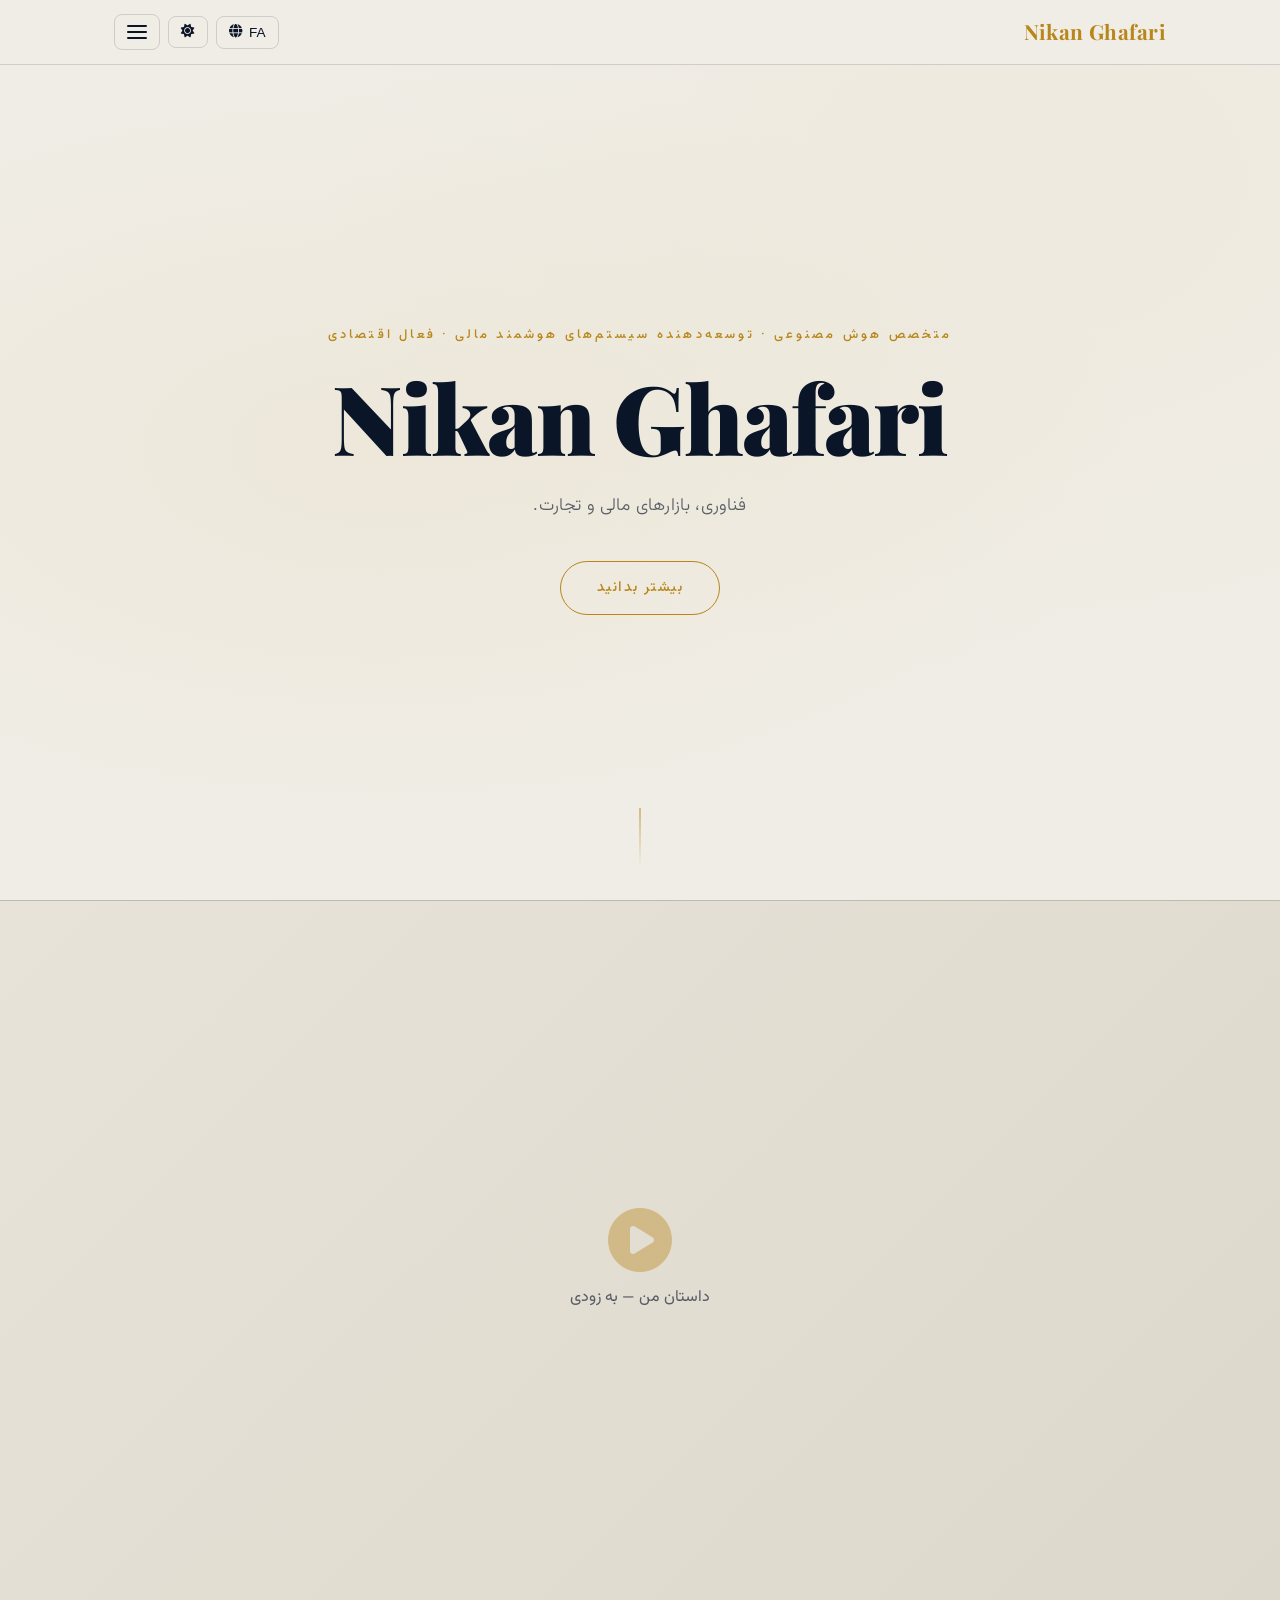
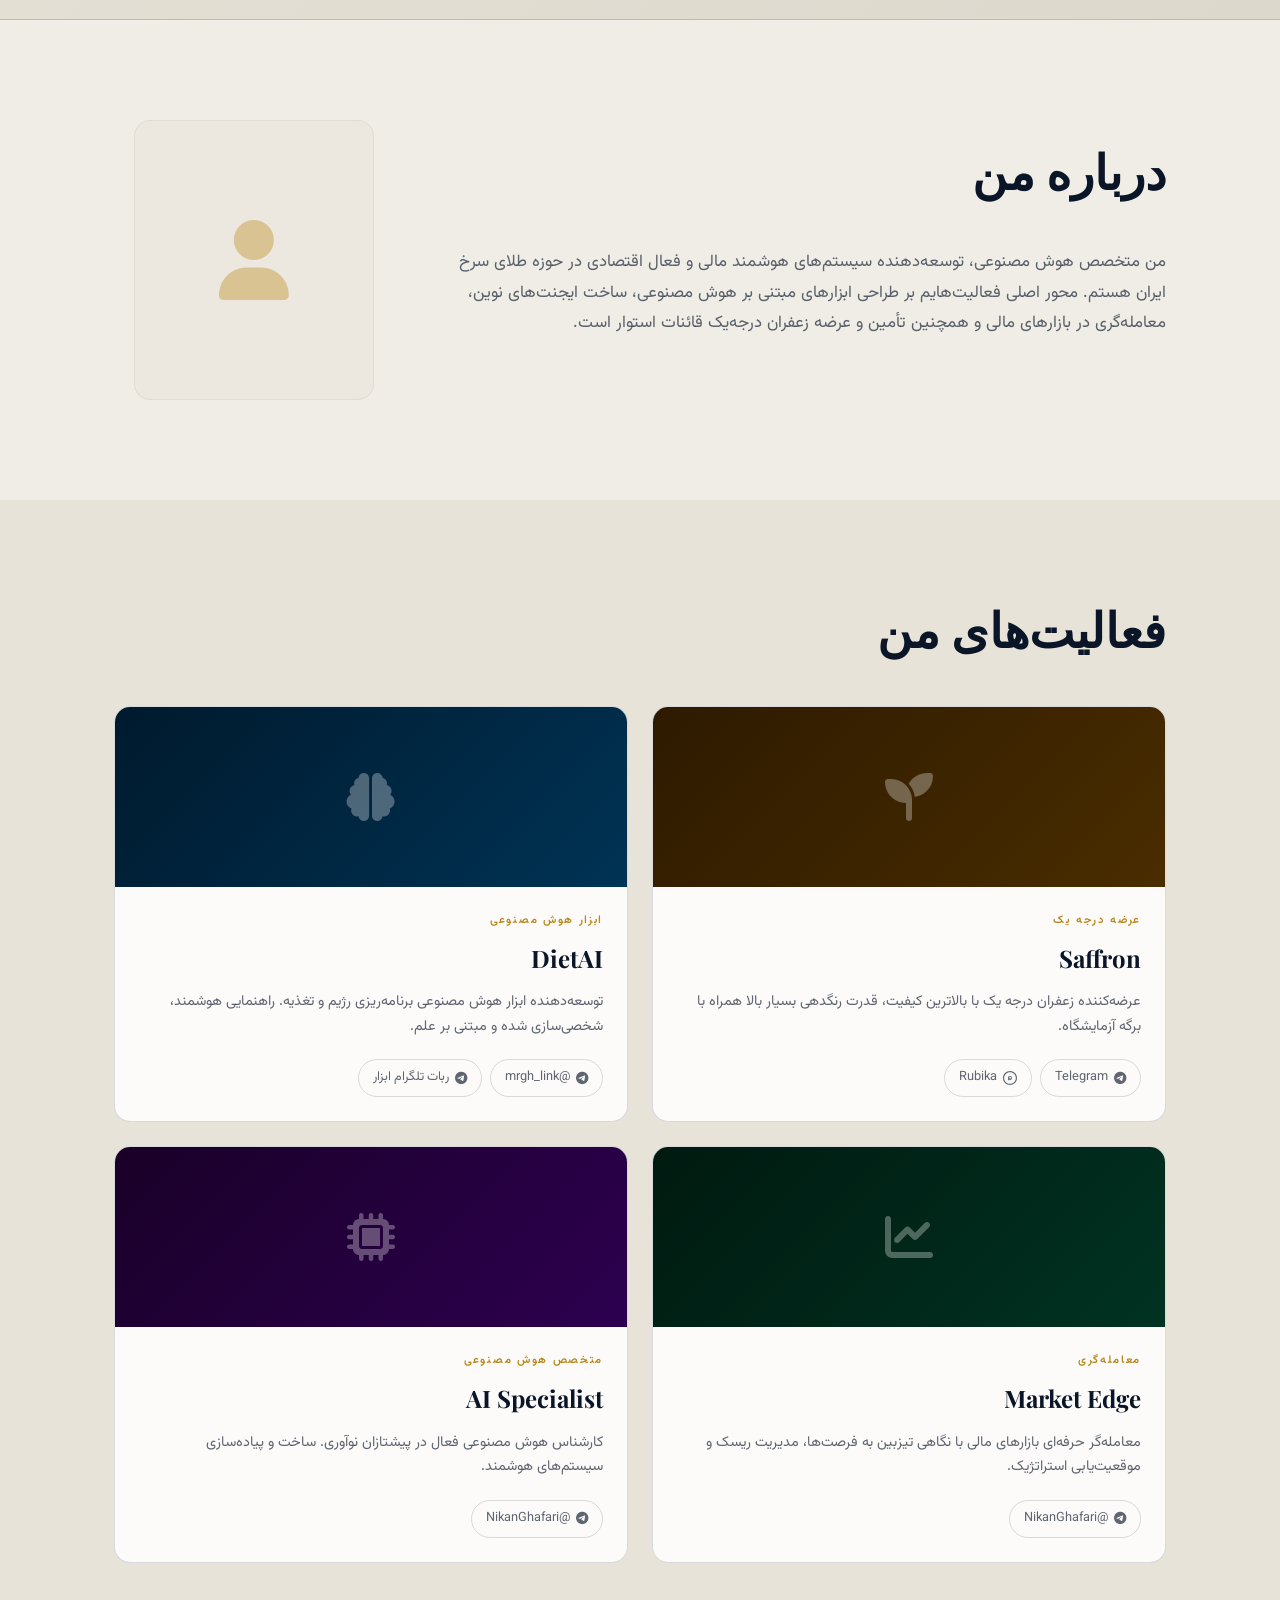
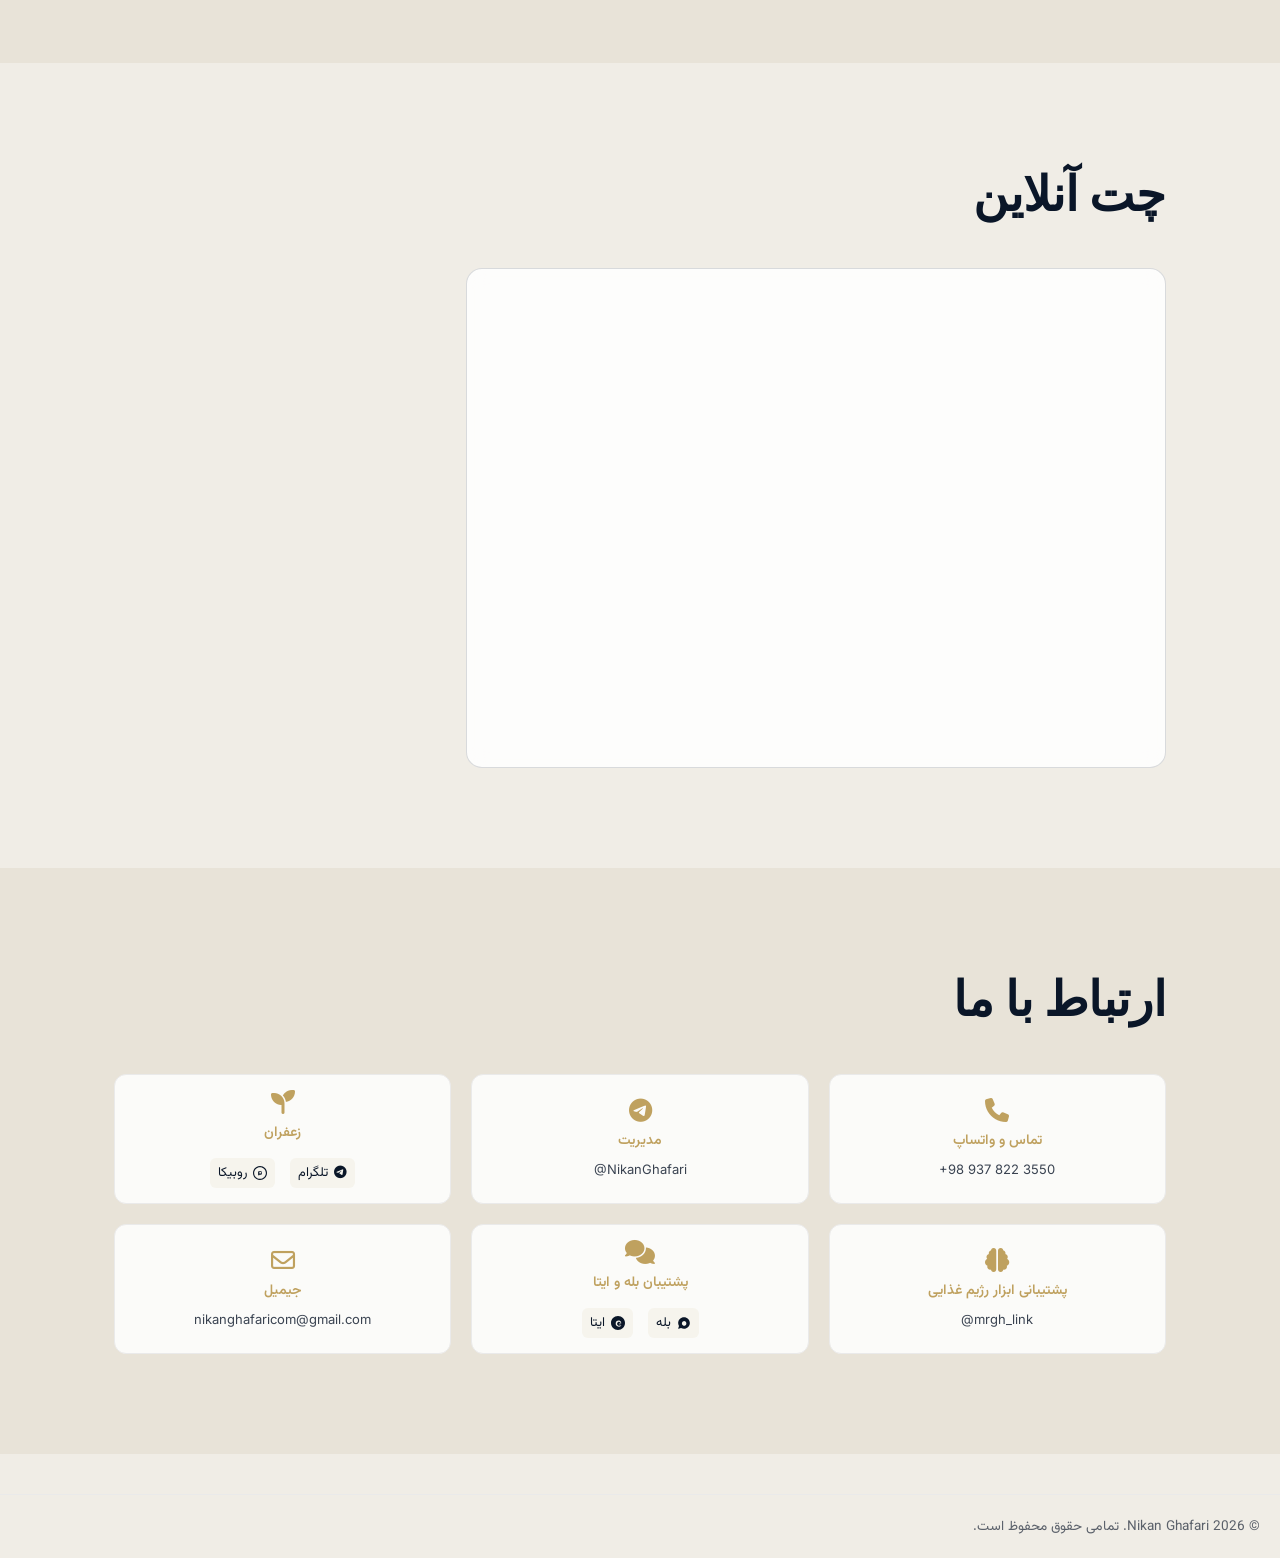
<file: index.html>
<!DOCTYPE html>
<html lang="fa" dir="rtl">
<head>
  <meta charset="UTF-8" />
  <meta name="viewport" content="width=device-width, initial-scale=1.0"/>
  <title>Nikan Ghafari</title>
  
  <!-- اتصال فایل‌های PWA -->
  <link rel="manifest" href="./manifest.json"/>
  <meta name="theme-color" content="#bfa15f"/>

  <link rel="stylesheet" href="style.css"/>
  <link href="https://fonts.googleapis.com/css2?family=Playfair+Display:wght@400;700;900&family=Inter:wght@300;400;500;600&family=Vazirmatn:wght@300;400;500;700&display=swap" rel="stylesheet"/>
  <link rel="stylesheet" href="https://cdnjs.cloudflare.com/ajax/libs/font-awesome/6.5.0/css/all.min.css"/>
  <style>
    /* استایل‌های بهینه‌سازی شده برای بخش ۶ کارتی ارتباط با ما و آیکون‌های محلی */
    .contact-grid-6 {
      display: grid;
      grid-template-columns: repeat(3, 1fr);
      gap: 20px;
      margin-top: 30px;
    }
    @media (max-width: 992px) {
      .contact-grid-6 {
        grid-template-columns: repeat(2, 1fr);
      }
    }
    @media (max-width: 600px) {
      .contact-grid-6 {
        grid-template-columns: 1fr;
      }
    }
    .c-card-fixed {
      min-height: 110px;
      display: flex;
      flex-direction: column;
      justify-content: center;
      align-items: center;
      text-align: center;
      border-radius: 12px;
      padding: 15px;
      background: var(--card-bg, #fdfdfd);
      border: 1px solid var(--border-color, #eaeaea);
      text-decoration: none;
      color: inherit;
      transition: transform 0.2s, box-shadow 0.2s;
      box-sizing: border-box;
    }
    .c-card-fixed:hover {
      transform: translateY(-3px);
      box-shadow: 0 8px 20px rgba(0,0,0,0.05);
    }
    .c-icon-gold {
      color: #bfa15f !important;
      font-size: 24px;
      margin-bottom: 8px;
    }
    .svg-icon-gold {
      width: 24px;
      height: 24px;
      fill: #bfa15f;
      margin-bottom: 8px;
    }
    .svg-icon-inline {
      width: 14px;
      height: 14px;
      fill: currentColor;
      display: inline-block;
      vertical-align: middle;
    }
    .c-label-gold {
      font-size: 14px;
      font-weight: 600;
      color: #bfa15f;
      margin-bottom: 4px;
    }
    .c-val-text {
      font-size: 13px;
      opacity: 0.8;
      font-family: 'Inter', 'Vazirmatn', sans-serif;
    }
    .c-multi-row {
      display: flex;
      gap: 15px;
      margin-top: 8px;
    }
    .c-sub-link {
      text-decoration: none;
      color: inherit;
      font-size: 13px;
      display: inline-flex;
      align-items: center;
      gap: 6px;
      padding: 4px 8px;
      border-radius: 6px;
      background: rgba(191, 161, 95, 0.08);
      transition: background 0.2s;
    }
    .c-sub-link:hover {
      background: rgba(191, 161, 95, 0.15);
    }
    html[dir="rtl"] .ltr-fix {
      direction: ltr !important;
    }
    html[dir="ltr"] .ltr-fix {
      direction: ltr !important;
    }
  </style>
</head>
<body class="auto-dark">

<header id="header">
  <div class="header-inner">
    <div class="logo">Nikan Ghafari</div>
    <div class="header-actions">
      <button class="lang-btn" id="langBtn" title="Language">
        <span class="lang-label">FA</span>
        <i class="fa fa-globe"></i>
      </button>
      <div class="lang-dropdown" id="langDropdown">
        <button onclick="setLang('en')">English</button>
        <button onclick="setLang('fa')">فارسی</button>
        <button onclick="setLang('ar')">العربية</button>
      </div>
      <button class="theme-btn" id="themeBtn" title="Toggle theme">
        <i class="fa fa-moon" id="themeIcon"></i>
      </button>
      <button class="hamburger" id="hamburger" aria-label="Menu">
        <span></span><span></span><span></span>
      </button>
    </div>
  </div>
</header>

<div class="nav-overlay" id="navOverlay"></div>
<nav class="nav-drawer" id="navDrawer">
  <button class="nav-close" id="navClose"><i class="fa fa-times"></i></button>
  <ul>
    <li><a href="#about" class="nav-link" data-i18n="nav_about">درباره من</a></li>
    <li><a href="#ventures" class="nav-link" data-i18n="nav_ventures">فعالیت‌های من</a></li>
    <li><a href="#chat" class="nav-link" data-i18n="nav_chat">چت آنلاین</a></li>
    <li><a href="#contact" class="nav-link" data-i18n="nav_contact">ارتباط با ما</a></li>
  </ul>
</nav>

<section id="hero">
  <div class="hero-bg">
    <div class="hero-particles" id="heroParticles"></div>
  </div>
  <div class="hero-content">
    <p class="hero-eyebrow" data-i18n="hero_eyebrow">متخصص هوش مصنوعی · توسعه‌دهنده سیستم‌های هوشمند مالی · فعال اقتصادی</p>
    <h1 class="hero-name">Nikan Ghafari</h1>
    <p class="hero-tagline" data-i18n="hero_tagline">فناوری، بازارهای مالی و تجارت.</p>
    <a href="#about" class="hero-cta" data-i18n="hero_cta">بیشتر بدانید</a>
  </div>
  <div class="hero-scroll-hint">
    <span></span>
  </div>
</section>

<section id="video-section">
  <div class="video-wrapper">
    <div class="video-placeholder" id="videoPlaceholder">
      <div class="video-upload-msg">
        <i class="fa fa-play-circle"></i>
        <p data-i18n="video_placeholder">داستان من — به زودی</p>
      </div>
    </div>
    <video id="mainVideo" muted playsinline style="display:none;">
      <source src="" type="video/mp4"/>
    </video>
    <div class="video-controls" id="videoControls" style="display:none;">
      <button class="sound-btn" id="soundBtn">
        <i class="fa fa-volume-mute" id="soundIcon"></i>
        <span data-i18n="unmute">برای صدا لمس کنید</span>
      </button>
    </div>
  </div>
</section>

<section id="about">
  <div class="container">
    <div class="about-grid">
      <div class="about-text">
        <h2 class="section-title" data-i18n="about_title">درباره من</h2>
        <p class="about-body" data-i18n="about_body">من متخصص هوش مصنوعی، توسعه‌دهنده سیستم‌های هوشمند مالی و فعال اقتصادی در حوزه طلای سرخ ایران هستم. محور اصلی فعالیت‌هایم بر طراحی ابزارهای مبتنی بر هوش مصنوعی، ساخت ایجنت‌های نوین، معامله‌گری در بازارهای مالی و همچنین تأمین و عرضه زعفران درجه‌یک قائنات استوار است.</p>
      </div>
      <div class="about-image-wrap">
        <div class="about-image-placeholder">
          <i class="fa fa-user"></i>
        </div>
      </div>
    </div>
  </div>
</section>

<section id="ventures">
  <div class="container">
    <h2 class="section-title" data-i18n="ventures_title">فعالیت‌های من</h2>
    <div class="ventures-grid" id="venturesGrid">

      <div class="venture-card" data-venture="saffron">
        <div class="venture-image-wrap">
          <div class="venture-img-placeholder saffron-bg">
            <i class="fa fa-seedling"></i>
          </div>
        </div>
        <div class="venture-content">
          <div class="venture-tag" data-i18n="tag_saffron">عرضه درجه یک</div>
          <h3 class="venture-name">Saffron</h3>
          <p class="venture-desc" data-i18n="desc_saffron">عرضه‌کننده زعفران درجه یک با بالاترین کیفیت، قدرت رنگدهی بسیار بالا همراه با برگه آزمایشگاه.</p>
          <div class="venture-links">
            <a href="https://t.me/ghafari_saffron" target="_blank" class="vlink"><i class="fab fa-telegram"></i> Telegram</a>
            <a href="https://rubika.ir/ghafari_saffron" target="_blank" class="vlink">
              <svg class="svg-icon-inline" viewBox="0 0 512 512"><path d="M256 41.6c118.4 0 214.4 96 214.4 214.4s-96 214.4-214.4 214.4S41.6 374.4 41.6 256 137.6 41.6 256 41.6m0-41.6C114.6 0 0 114.6 0 256s114.6 256 256 256 256-114.6 256-256S397.4 0 256 0zm-45.7 342.9c-12.6 0-22.9-10.3-22.9-22.9V217.1c0-12.6 10.3-22.9 22.9-22.9h68.6c25.3 0 45.7 20.4 45.7 45.7v34.3c0 25.3-20.4 45.7-45.7 45.7h-45.7v22.9h-22.9zm22.9-68.6h45.7c12.6 0 22.9-10.3 22.9-22.9v-11.4c0-12.6-10.3-22.9-22.9-22.9h-45.7v57.2z"/></svg> Rubika
            </a>
          </div>
        </div>
      </div>

      <div class="venture-card" data-venture="dietai">
        <div class="venture-image-wrap">
          <div class="venture-img-placeholder dietai-bg">
            <i class="fa fa-brain"></i>
          </div>
        </div>
        <div class="venture-content">
          <div class="venture-tag" data-i18n="tag_dietai">ابزار هوش مصنوعی</div>
          <h3 class="venture-name">DietAI</h3>
          <p class="venture-desc" data-i18n="desc_dietai">توسعه‌دهنده ابزار هوش مصنوعی برنامه‌ریزی رژیم و تغذیه. راهنمایی هوشمند، شخصی‌سازی شده و مبتنی بر علم.</p>
          <div class="venture-links">
            <a href="https://t.me/mrgh_link" target="_blank" class="vlink"><i class="fab fa-telegram"></i> @mrgh_link</a>
            <a href="https://t.me/RezhimPlusBot" target="_blank" class="vlink"><i class="fab fa-telegram"></i> <span data-i18n="bot_label">ربات تلگرام ابزار</span></a>
          </div>
        </div>
      </div>

      <div class="venture-card" data-venture="market">
        <div class="venture-image-wrap">
          <div class="venture-img-placeholder market-bg">
            <i class="fa fa-chart-line"></i>
          </div>
        </div>
        <div class="venture-content">
          <div class="venture-tag" data-i18n="tag_trading">معامله‌گری</div>
          <h3 class="venture-name">Market Edge</h3>
          <p class="venture-desc" data-i18n="desc_trading">معامله‌گر حرفه‌ای بازارهای مالی با نگاهی تیزبین به فرصت‌ها، مدیریت ریسک و موقعیت‌یابی استراتژیک.</p>
          <div class="venture-links">
            <a href="https://t.me/NikanGhafari" target="_blank" class="vlink"><i class="fab fa-telegram"></i> @NikanGhafari</a>
          </div>
        </div>
      </div>

      <div class="venture-card" data-venture="ai">
        <div class="venture-image-wrap">
          <div class="venture-img-placeholder ai-bg">
            <i class="fa fa-microchip"></i>
          </div>
        </div>
        <div class="venture-content">
          <div class="venture-tag" data-i18n="tag_ai_spec">متخصص هوش مصنوعی</div>
          <h3 class="venture-name">AI Specialist</h3>
          <p class="venture-desc" data-i18n="desc_ai_spec">کارشناس هوش مصنوعی فعال در پیشتازان نوآوری. ساخت و پیاده‌سازی سیستم‌های هوشمند.</p>
          <div class="venture-links">
            <a href="https://t.me/NikanGhafari" target="_blank" class="vlink"><i class="fab fa-telegram"></i> @NikanGhafari</a>
          </div>
        </div>
      </div>

    </div>
  </div>
</section>

<!-- بخش چت که با Tawk.to یکپارچه شده است -->
<section id="chat">
  <div class="container" style="height: 100%; display: flex; flex-direction: column;">
    <h2 class="section-title" data-i18n="chat_title">چت آنلاین</h2>
    <div class="chat-box" id="tawkContainer" style="flex: 1; min-height: 500px; width: 100%;">
      <!-- ویجت Tawk.to به صورت خودکار اینجا لود می‌شود -->
    </div>
  </div>
</section>

<section id="contact">
  <div class="container">
    <h2 class="section-title" data-i18n="nav_contact">ارتباط با ما</h2>
    <div class="contact-grid-6">
      
      <a href="tel:+989378223550" class="c-card-fixed">
        <i class="fa fa-phone c-icon-gold"></i>
        <span class="c-label-gold" data-i18n="c_call_wh">تماس و واتساپ</span>
        <span class="c-val-text ltr-fix">+98 937 822 3550</span>
      </a>
      
      <a href="https://t.me/NikanGhafari" target="_blank" class="c-card-fixed">
        <i class="fab fa-telegram c-icon-gold"></i>
        <span class="c-label-gold" data-i18n="c_mgmt">مدیریت</span>
        <span class="c-val-text ltr-fix">@NikanGhafari</span>
      </a>

      <div class="c-card-fixed">
        <i class="fa fa-seedling c-icon-gold"></i>
        <span class="c-label-gold" data-i18n="c_saffron">زعفران</span>
        <div class="c-multi-row">
          <a href="https://t.me/ghafari_saffron" target="_blank" class="c-sub-link">
            <i class="fab fa-telegram"></i> <span data-i18n="telegram_label">تلگرام</span>
          </a>
          <a href="https://rubika.ir/ghafari_saffron" target="_blank" class="c-sub-link">
            <svg class="svg-icon-inline" viewBox="0 0 512 512"><path d="M256 41.6c118.4 0 214.4 96 214.4 214.4s-96 214.4-214.4 214.4S41.6 374.4 41.6 256 137.6 41.6 256 41.6m0-41.6C114.6 0 0 114.6 0 256s114.6 256 256 256 256-114.6 256-256S397.4 0 256 0zm-45.7 342.9c-12.6 0-22.9-10.3-22.9-22.9V217.1c0-12.6 10.3-22.9 22.9-22.9h68.6c25.3 0 45.7 20.4 45.7 45.7v34.3c0 25.3-20.4 45.7-45.7 45.7h-45.7v22.9h-22.9zm22.9-68.6h45.7c12.6 0 22.9-10.3 22.9-22.9v-11.4c0-12.6-10.3-22.9-22.9-22.9h-45.7v57.2z"/></svg> <span data-i18n="rubika_label">روبیکا</span>
          </a>
        </div>
      </div>
      
      <a href="https://t.me/mrgh_link" target="_blank" class="c-card-fixed">
        <i class="fa fa-brain c-icon-gold"></i>
        <span class="c-label-gold" data-i18n="c_diet_support">پشتیبانی ابزار رژیم غذایی</span>
        <span class="c-val-text ltr-fix">@mrgh_link</span>
      </a>

      <div class="c-card-fixed">
        <i class="fa fa-comments c-icon-gold"></i>
        <span class="c-label-gold" data-i18n="c_bale_eitaa">پشتیبان بله و ایتا</span>
        <div class="c-multi-row">
          <a href="https://ble.ir/ghafari_saffron" target="_blank" class="c-sub-link">
            <svg class="svg-icon-inline" viewBox="0 0 24 24"><path d="M12 2C6.477 2 2 6.477 2 12c0 1.89.525 3.66 1.434 5.176L2.05 21.415a.5.5 0 0 0 .614.613l4.238-1.385A9.954 9.954 0 0 0 12 22c5.523 0 10-4.477 10-10S17.523 2 12 2zm3.62 13.142c-.51.782-1.285 1.344-2.182 1.583a4.276 4.276 0 0 1-2.185-.015c-.89-.25-1.656-.82-2.155-1.61a4.84 4.84 0 0 1-.643-2.392c.01-.87.27-1.684.736-2.373.476-.704 1.173-1.22 1.977-1.46a3.951 3.951 0 0 1 2.214.022c.792.25 1.478.78 1.938 1.492.454.7.7 1.523.7 2.383a4.93 4.93 0 0 1-.62 2.37z"/></svg> <span data-i18n="bale_label">بله</span>
          </a>
          <a href="https://eitaa.com/ghafari_saffron" target="_blank" class="c-sub-link">
            <svg class="svg-icon-inline" viewBox="0 0 30 30"><path d="M15 0C6.716 0 0 6.716 0 15s6.716 15 15 15 15-6.716 15-15S23.284 0 15 0zm6.98 19.31c-.34 1.91-2.26 3.42-4.52 3.51-2.54.1-5.18-.94-6.44-2.91-.71-1.11-.93-2.56-.93-3.86 0-1.78.47-3.41 1.6-4.68 1.44-1.62 3.86-2.18 5.92-1.74 2.12.45 3.73 2.16 4.14 4.29.23 1.21.1 2.49-.57 3.53-.45.7-1.19 1.17-2.02 1.25-.92.09-1.84-.33-2.15-1.18-.08-.22-.12-.46-.11-.69.04-.95.73-1.75 1.63-1.99.37-.1.77-.09 1.14.02.16.05.3.16.33.33.04.22-.11.42-.32.46-.26.05-.53.04-.79-.02-.5-.12-.96.22-1.04.73-.09.6-.01 1.22.25 1.76.32.66 1.12.92 1.77.58.54-.28.84-.87.94-1.46.22-1.35-.18-2.77-1.09-3.76-1.13-1.23-3.03-1.52-4.48-.75-1.38.73-2.19 2.25-2.22 3.81-.03 1.54.73 3.06 2.05 3.83 1.24.72 2.87.67 4.05-.12.16-.11.38-.07.49.09.11.16.07.38-.09.49z"/></svg> <span data-i18n="eitaa_label">ایتا</span>
          </a>
        </div>
      </div>

      <a href="mailto:nikanghafaricom@gmail.com" class="c-card-fixed">
        <i class="far fa-envelope c-icon-gold"></i>
        <span class="c-label-gold" data-i18n="c_gmail">جیمیل</span>
        <span class="c-val-text ltr-fix">nikanghafaricom@gmail.com</span>
      </a>
      
    </div>
  </div>
</section>

<footer style="display: flex; justify-content: space-between; align-items: center; flex-wrap: wrap; padding: 20px; gap: 15px; margin-top: 40px; border-top: 1px solid var(--border-color, #eaeaea);">
  <p>© 2026 Nikan Ghafari. <span data-i18n="footer_rights">تمامی حقوق محفوظ است.</span></p>
</footer>

<script src="i18n.js"></script>
<script src="chat.js"></script>
<script src="main.js"></script>

<!-- Start of Tawk.to Script -->
<script type="text/javascript">
  var Tawk_API=Tawk_API||{}, Tawk_LoadStart=new Date();
  (function(){
    var s1=document.createElement("script"),s0=document.getElementsByTagName("script")[0];
    s1.async=true;
    s1.src='https://embed.tawk.to/6aa34d07a9c29834424217d4/1k26u9pd4';
    s1.charset='UTF-8';
    s1.setAttribute('crossorigin','*');
    s0.parentNode.insertBefore(s1,s0);
  })();
</script>
<!-- End of Tawk.to Script -->

<!-- اسکریپت مخصوص اپلیکیشن برای نمایش اختصاصی بخش چت با تاوک‌تو -->
<script>
  window.addEventListener('DOMContentLoaded', () => {
    if (window.location.hash === '#chat') {
      // مخفی کردن تمام بخش‌های صفحه به جز بخش چت و اسکریپت‌ها
      document.querySelectorAll('body > *:not(#chat):not(script)').forEach(el => {
        el.style.display = 'none';
      });
      const chatSec = document.getElementById('chat');
      if (chatSec) {
        chatSec.style.display = 'block';
        chatSec.style.minHeight = '100vh';
        chatSec.style.padding = '10px 0';
      }
    }
  });
</script>
</body>
</html>
</file>
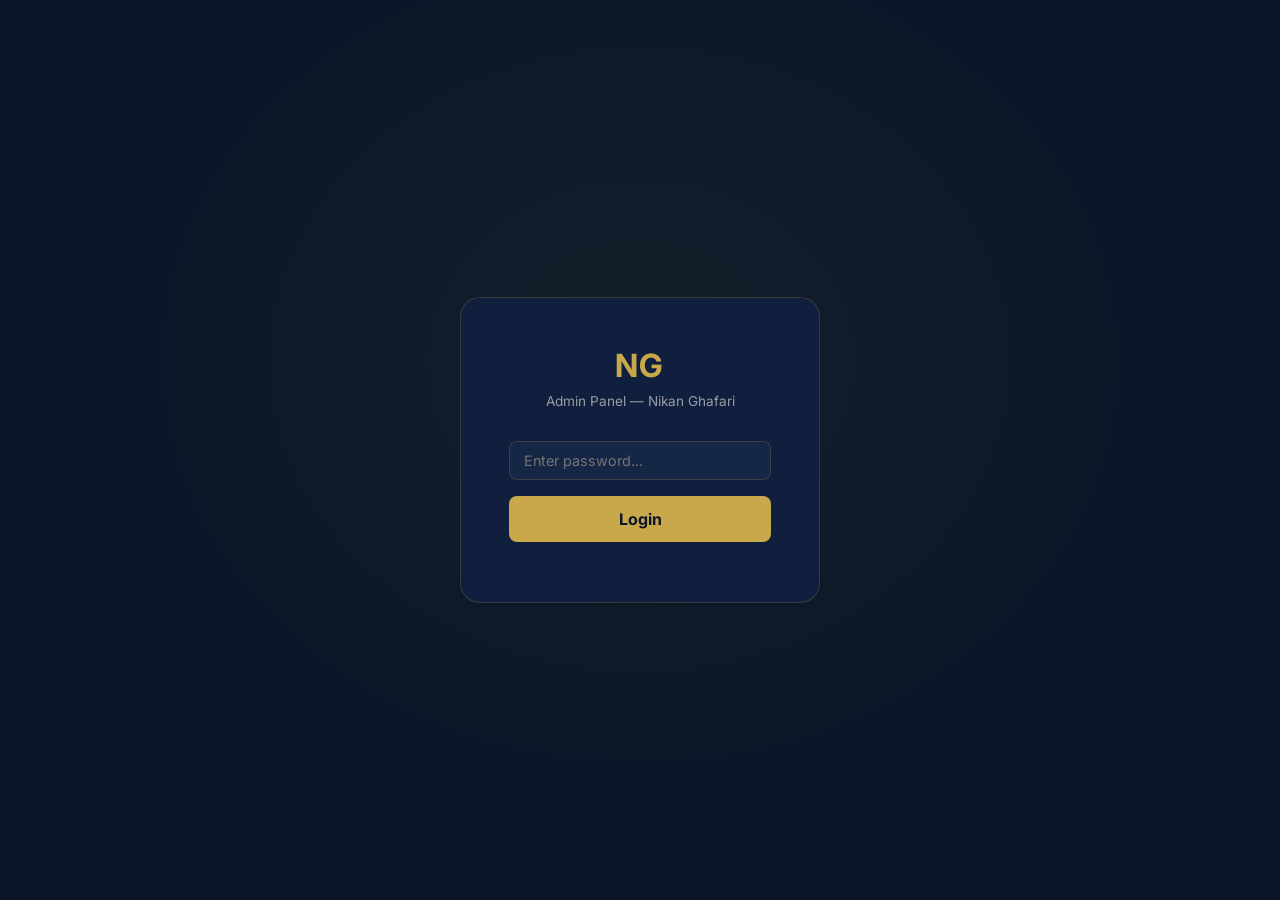
<file: admin.html>
<!DOCTYPE html>
<html lang="en" dir="ltr">
<head>
  <meta charset="UTF-8"/>
  <meta name="viewport" content="width=device-width, initial-scale=1.0"/>
  <title>Admin Panel — Nikan Ghafari</title>
  <link href="https://fonts.googleapis.com/css2?family=Inter:wght@300;400;500;600;700&display=swap" rel="stylesheet"/>
  <link rel="stylesheet" href="https://cdnjs.cloudflare.com/ajax/libs/font-awesome/6.5.0/css/all.min.css"/>
  <style>
    :root {
      --navy: #0A1628; --navy-2: #0F1F3D; --navy-3: #162645;
      --gold: #C9A84C; --gold-light: #E2C46E; --gold-dim: rgba(201,168,76,0.12);
      --cream: #F5F0E8; --text-sub: rgba(245,240,232,0.6);
      --border: rgba(201,168,76,0.2); --radius: 12px; --radius-sm: 8px;
      --danger: #e05a5a;
    }
    * { box-sizing: border-box; margin: 0; padding: 0; }
    body { font-family: 'Inter', sans-serif; background: var(--navy); color: var(--cream); min-height: 100vh; }

    /* LOGIN */
    #loginScreen {
      min-height: 100vh; display: flex; align-items: center; justify-content: center;
      background: radial-gradient(ellipse at 50% 40%, rgba(201,168,76,0.06), transparent 60%);
    }
    .login-box {
      background: var(--navy-2); border: 1px solid var(--border); border-radius: 20px;
      padding: 48px; width: 360px; text-align: center;
    }
    .login-logo { font-size: 2rem; color: var(--gold); margin-bottom: 8px; font-weight: 700; letter-spacing: 0.05em; }
    .login-sub { color: var(--text-sub); font-size: 0.85rem; margin-bottom: 32px; }
    .login-box input {
      width: 100%; padding: 12px 16px; background: var(--navy-3); border: 1px solid var(--border);
      border-radius: var(--radius-sm); color: var(--cream); font-size: 1rem; font-family: inherit;
      outline: none; margin-bottom: 16px; transition: border-color 0.2s;
    }
    .login-box input:focus { border-color: var(--gold); }
    .login-box button {
      width: 100%; padding: 13px; background: var(--gold); color: var(--navy);
      border: none; border-radius: var(--radius-sm); font-size: 1rem; font-weight: 700;
      cursor: pointer; transition: background 0.2s; font-family: inherit;
    }
    .login-box button:hover { background: var(--gold-light); }
    .login-err { color: var(--danger); font-size: 0.85rem; margin-top: 12px; }

    /* ADMIN LAYOUT */
    #adminPanel { display: none; }
    .admin-header {
      background: var(--navy-2); border-bottom: 1px solid var(--border);
      padding: 0 24px; height: 60px; display: flex; align-items: center; justify-content: space-between;
      position: sticky; top: 0; z-index: 10;
    }
    .admin-logo { color: var(--gold); font-weight: 700; font-size: 1.1rem; }
    .admin-actions { display: flex; gap: 10px; align-items: center; }
    .btn { padding: 8px 16px; border-radius: var(--radius-sm); font-size: 0.85rem; cursor: pointer; font-family: inherit; font-weight: 500; border: none; transition: background 0.2s; }
    .btn-gold { background: var(--gold); color: var(--navy); }
    .btn-gold:hover { background: var(--gold-light); }
    .btn-outline { background: transparent; border: 1px solid var(--border); color: var(--cream); }
    .btn-outline:hover { border-color: var(--gold); color: var(--gold); }
    .btn-danger { background: var(--danger); color: #fff; }

    .admin-body { display: flex; min-height: calc(100vh - 60px); }

    /* SIDEBAR */
    .admin-sidebar {
      width: 220px; background: var(--navy-2); border-right: 1px solid var(--border);
      padding: 24px 0; flex-shrink: 0;
    }
    .sidebar-item {
      display: flex; align-items: center; gap: 10px; padding: 12px 24px;
      color: var(--text-sub); cursor: pointer; font-size: 0.9rem;
      transition: color 0.2s, background 0.2s; border-left: 3px solid transparent;
    }
    .sidebar-item:hover { color: var(--cream); background: var(--gold-dim); }
    .sidebar-item.active { color: var(--gold); border-left-color: var(--gold); background: var(--gold-dim); }
    .sidebar-item i { width: 18px; text-align: center; }

    /* CONTENT */
    .admin-content { flex: 1; padding: 32px; overflow-y: auto; }

    .tab-section { display: none; }
    .tab-section.active { display: block; }

    .section-header { display: flex; align-items: center; justify-content: space-between; margin-bottom: 24px; }
    .section-header h2 { font-size: 1.4rem; font-weight: 600; }

    /* CARDS */
    .admin-card {
      background: var(--navy-2); border: 1px solid var(--border); border-radius: var(--radius);
      padding: 24px; margin-bottom: 20px;
    }
    .admin-card h3 { font-size: 0.95rem; color: var(--gold); margin-bottom: 16px; text-transform: uppercase; letter-spacing: 0.1em; }

    label { display: block; font-size: 0.82rem; color: var(--text-sub); margin-bottom: 6px; text-transform: uppercase; letter-spacing: 0.08em; }
    input[type="text"], input[type="password"], textarea, select {
      width: 100%; padding: 10px 14px; background: var(--navy-3); border: 1px solid var(--border);
      border-radius: var(--radius-sm); color: var(--cream); font-size: 0.9rem; font-family: inherit;
      outline: none; transition: border-color 0.2s; resize: vertical;
    }
    input[type="text"]:focus, input[type="password"]:focus, textarea:focus, select:focus { border-color: var(--gold); }
    textarea { min-height: 90px; }

    .field-group { margin-bottom: 16px; }

    .lang-tabs { display: flex; gap: 8px; margin-bottom: 16px; }
    .lang-tab { padding: 6px 14px; border: 1px solid var(--border); border-radius: 20px; cursor: pointer; font-size: 0.82rem; color: var(--text-sub); background: transparent; }
    .lang-tab.active { background: var(--gold); color: var(--navy); border-color: var(--gold); font-weight: 600; }

    /* VENTURES */
    .venture-list { display: flex; flex-direction: column; gap: 12px; }
    .venture-item {
      background: var(--navy-3); border: 1px solid var(--border); border-radius: var(--radius-sm);
      padding: 16px; display: flex; align-items: center; justify-content: space-between; gap: 16px;
    }
    .venture-item-info { display: flex; align-items: center; gap: 12px; flex: 1; }
    .venture-item-info i { color: var(--gold); width: 20px; text-align: center; }
    .venture-item-name { font-weight: 600; font-size: 0.95rem; }
    .venture-item-tag { font-size: 0.75rem; color: var(--text-sub); }
    .venture-item-actions { display: flex; gap: 8px; }

    /* CHAT MESSAGES */
    .msg-list { display: flex; flex-direction: column; gap: 12px; }
    .msg-item {
      background: var(--navy-3); border: 1px solid var(--border); border-radius: var(--radius-sm);
      padding: 14px 16px;
    }
    .msg-meta { display: flex; justify-content: space-between; align-items: center; margin-bottom: 6px; }
    .msg-sender { font-weight: 600; color: var(--gold); font-size: 0.9rem; }
    .msg-time { font-size: 0.78rem; color: var(--text-sub); }
    .msg-text { font-size: 0.9rem; color: var(--cream); line-height: 1.5; }
    .msg-media-thumb { max-height: 80px; border-radius: 6px; margin-top: 8px; }
    .empty-state { text-align: center; color: var(--text-sub); padding: 48px 0; font-size: 0.95rem; }
    .empty-state i { font-size: 2rem; display: block; margin-bottom: 12px; color: var(--gold); opacity: 0.3; }

    /* IMAGE UPLOAD */
    .upload-area {
      border: 2px dashed var(--border); border-radius: var(--radius-sm); padding: 32px;
      text-align: center; cursor: pointer; transition: border-color 0.2s;
    }
    .upload-area:hover { border-color: var(--gold); }
    .upload-area i { font-size: 2rem; color: var(--gold); opacity: 0.5; display: block; margin-bottom: 8px; }
    .upload-area p { color: var(--text-sub); font-size: 0.85rem; }
    .upload-area input { display: none; }
    .img-preview { max-height: 120px; border-radius: 8px; margin-top: 12px; }

    /* TOGGLE */
    .toggle-row { display: flex; align-items: center; justify-content: space-between; padding: 12px 0; border-bottom: 1px solid var(--border); }
    .toggle-row:last-child { border-bottom: none; }
    .toggle-label { font-size: 0.9rem; }
    .toggle { position: relative; width: 44px; height: 24px; }
    .toggle input { opacity: 0; width: 0; height: 0; }
    .slider { position: absolute; inset: 0; background: var(--navy-3); border-radius: 24px; cursor: pointer; transition: 0.2s; border: 1px solid var(--border); }
    .slider::before { content: ''; position: absolute; width: 16px; height: 16px; left: 3px; top: 3px; background: var(--text-sub); border-radius: 50%; transition: 0.2s; }
    input:checked + .slider { background: var(--gold-dim); border-color: var(--gold); }
    input:checked + .slider::before { transform: translateX(20px); background: var(--gold); }

    .save-bar {
      position: fixed; bottom: 24px; right: 24px;
      background: var(--gold); color: var(--navy); padding: 12px 28px;
      border-radius: 40px; font-weight: 700; cursor: pointer; border: none;
      font-size: 0.9rem; font-family: inherit; box-shadow: 0 8px 24px rgba(201,168,76,0.3);
      display: none; align-items: center; gap: 8px; transition: background 0.2s;
    }
    .save-bar:hover { background: var(--gold-light); }
    .save-bar.visible { display: flex; }

    .toast {
      position: fixed; bottom: 80px; right: 24px;
      background: var(--navy-2); border: 1px solid var(--gold); color: var(--cream);
      padding: 12px 20px; border-radius: var(--radius-sm); font-size: 0.9rem;
      display: none; z-index: 999;
    }
    .toast.show { display: block; }

    @media (max-width: 768px) {
      .admin-sidebar { display: none; }
      .admin-content { padding: 20px 16px; }
    }
  </style>
</head>
<body>

<!-- LOGIN SCREEN -->
<div id="loginScreen">
  <div class="login-box">
    <div class="login-logo">NG</div>
    <p class="login-sub">Admin Panel — Nikan Ghafari</p>
    <input type="password" id="adminPass" placeholder="Enter password..." onkeydown="if(event.key==='Enter')login()"/>
    <button onclick="login()">Login</button>
    <p class="login-err" id="loginErr"></p>
  </div>
</div>

<!-- ADMIN PANEL -->
<div id="adminPanel">
  <header class="admin-header">
    <div class="admin-logo">⚙ Admin Panel</div>
    <div class="admin-actions">
      <a href="index.html" target="_blank"><button class="btn btn-outline"><i class="fa fa-external-link"></i> View Site</button></a>
      <button class="btn btn-outline" onclick="logout()"><i class="fa fa-sign-out"></i> Logout</button>
    </div>
  </header>

  <div class="admin-body">
    <!-- SIDEBAR -->
    <aside class="admin-sidebar">
      <div class="sidebar-item active" onclick="showTab('hero')"><i class="fa fa-home"></i> Hero Section</div>
      <div class="sidebar-item" onclick="showTab('about')"><i class="fa fa-user"></i> About Me</div>
      <div class="sidebar-item" onclick="showTab('video')"><i class="fa fa-video"></i> Video</div>
      <div class="sidebar-item" onclick="showTab('ventures')"><i class="fa fa-briefcase"></i> Ventures</div>
      <div class="sidebar-item" onclick="showTab('contact')"><i class="fa fa-phone"></i> Contact</div>
      <div class="sidebar-item" onclick="showTab('chat')"><i class="fa fa-comments"></i> Chat Messages</div>
      <div class="sidebar-item" onclick="showTab('settings')"><i class="fa fa-cog"></i> Settings</div>
    </aside>

    <!-- CONTENT -->
    <main class="admin-content">

      <!-- HERO -->
      <div class="tab-section active" id="tab-hero">
        <div class="section-header"><h2>Hero Section</h2></div>
        <div class="admin-card">
          <h3>Content</h3>
          <div class="lang-tabs">
            <button class="lang-tab active" onclick="switchLangTab(this,'hero','en')">EN</button>
            <button class="lang-tab" onclick="switchLangTab(this,'hero','fa')">FA</button>
            <button class="lang-tab" onclick="switchLangTab(this,'hero','ar')">AR</button>
          </div>
          <div class="field-group"><label>Eyebrow text</label><input type="text" id="hero_eyebrow_en" value="Entrepreneur · AI Specialist · Trader"/></div>
          <div class="field-group"><label>Tagline</label><input type="text" id="hero_tagline_en" value="Building at the intersection of technology, markets & nature."/></div>
          <div class="field-group"><label>CTA Button text</label><input type="text" id="hero_cta_en" value="Discover More"/></div>
        </div>
      </div>

      <!-- ABOUT -->
      <div class="tab-section" id="tab-about">
        <div class="section-header"><h2>About Me</h2></div>
        <div class="admin-card">
          <h3>Photo</h3>
          <label class="upload-area" for="aboutImgInput">
            <i class="fa fa-image"></i>
            <p>Click to upload your photo</p>
            <input type="file" id="aboutImgInput" accept="image/*" onchange="previewAboutImg(event)"/>
          </label>
          <img id="aboutImgPreview" class="img-preview" style="display:none;"/>
        </div>
        <div class="admin-card">
          <h3>Bio Text</h3>
          <div class="lang-tabs">
            <button class="lang-tab active" onclick="switchLangTab(this,'about','en')">EN</button>
            <button class="lang-tab" onclick="switchLangTab(this,'about','fa')">FA</button>
            <button class="lang-tab" onclick="switchLangTab(this,'about','ar')">AR</button>
          </div>
          <div class="field-group"><label>Bio (English)</label><textarea id="about_body_en">I am Nikan Ghafari — an entrepreneur and specialist operating across multiple high-impact domains.</textarea></div>
        </div>
      </div>

      <!-- VIDEO -->
      <div class="tab-section" id="tab-video">
        <div class="section-header"><h2>Hero Video</h2></div>
        <div class="admin-card">
          <h3>Upload Video</h3>
          <p style="color:var(--text-sub);font-size:0.85rem;margin-bottom:16px;">Upload your intro video. It will play automatically (muted) on the homepage.</p>
          <label class="upload-area" for="videoInput">
            <i class="fa fa-video"></i>
            <p>Click to upload video (MP4 recommended)</p>
            <input type="file" id="videoInput" accept="video/*" onchange="handleVideoUpload(event)"/>
          </label>
          <div id="videoUploadStatus" style="margin-top:12px;color:var(--gold);font-size:0.85rem;"></div>
        </div>
      </div>

      <!-- VENTURES -->
      <div class="tab-section" id="tab-ventures">
        <div class="section-header">
          <h2>Ventures</h2>
          <button class="btn btn-gold" onclick="showAddVenture()"><i class="fa fa-plus"></i> Add Venture</button>
        </div>

        <div class="venture-list" id="ventureList">
          <div class="venture-item">
            <div class="venture-item-info"><i class="fa fa-seedling"></i><div><div class="venture-item-name">Saffron</div><div class="venture-item-tag">Premium Supply</div></div></div>
            <div class="venture-item-actions">
              <button class="btn btn-outline" onclick="editVenture('saffron')"><i class="fa fa-edit"></i></button>
              <button class="btn btn-outline"><i class="fa fa-eye"></i></button>
            </div>
          </div>
          <div class="venture-item">
            <div class="venture-item-info"><i class="fa fa-brain"></i><div><div class="venture-item-name">DietAI</div><div class="venture-item-tag">AI Tool</div></div></div>
            <div class="venture-item-actions">
              <button class="btn btn-outline" onclick="editVenture('dietai')"><i class="fa fa-edit"></i></button>
              <button class="btn btn-outline"><i class="fa fa-eye"></i></button>
            </div>
          </div>
          <div class="venture-item">
            <div class="venture-item-info"><i class="fa fa-chart-line"></i><div><div class="venture-item-name">Market Edge</div><div class="venture-item-tag">Trading</div></div></div>
            <div class="venture-item-actions">
              <button class="btn btn-outline" onclick="editVenture('market')"><i class="fa fa-edit"></i></button>
              <button class="btn btn-outline"><i class="fa fa-eye"></i></button>
            </div>
          </div>
          <div class="venture-item">
            <div class="venture-item-info"><i class="fa fa-microchip"></i><div><div class="venture-item-name">AI Specialist</div><div class="venture-item-tag">AI</div></div></div>
            <div class="venture-item-actions">
              <button class="btn btn-outline" onclick="editVenture('ai')"><i class="fa fa-edit"></i></button>
              <button class="btn btn-outline"><i class="fa fa-eye"></i></button>
            </div>
          </div>
        </div>

        <!-- Edit venture form -->
        <div id="ventureEditForm" class="admin-card" style="display:none;margin-top:20px;">
          <h3>Edit Venture</h3>
          <div class="lang-tabs">
            <button class="lang-tab active" onclick="switchLangTab(this,'vent','en')">EN</button>
            <button class="lang-tab" onclick="switchLangTab(this,'vent','fa')">FA</button>
            <button class="lang-tab" onclick="switchLangTab(this,'vent','ar')">AR</button>
          </div>
          <div class="field-group"><label>Name</label><input type="text" id="vent_name_en"/></div>
          <div class="field-group"><label>Tag / Category</label><input type="text" id="vent_tag_en"/></div>
          <div class="field-group"><label>Description</label><textarea id="vent_desc_en"></textarea></div>
          <div class="field-group"><label>Image</label>
            <label class="upload-area" for="ventImgInput" style="padding:20px;">
              <i class="fa fa-image"></i><p>Upload venture image</p>
              <input type="file" id="ventImgInput" accept="image/*" onchange="previewVentImg(event)"/>
            </label>
            <img id="ventImgPreview" class="img-preview" style="display:none;"/>
          </div>
          <div class="field-group"><label>Links (one per line, format: Platform|URL)</label>
            <textarea id="vent_links" placeholder="Telegram|https://t.me/...&#10;Bale|https://ble.ir/..."></textarea>
          </div>
          <div style="display:flex;gap:10px;margin-top:8px;">
            <button class="btn btn-gold" onclick="saveVenture()">Save Venture</button>
            <button class="btn btn-outline" onclick="document.getElementById('ventureEditForm').style.display='none'">Cancel</button>
          </div>
        </div>
      </div>

      <!-- CONTACT -->
      <div class="tab-section" id="tab-contact">
        <div class="section-header"><h2>Contact Info</h2></div>
        <div class="admin-card">
          <h3>Phone & Channels</h3>
          <div class="field-group"><label>Phone Number</label><input type="text" id="contact_phone" value="+989378223550"/></div>
          <div class="field-group"><label>Personal Telegram/Bale/Eitaa ID</label><input type="text" id="contact_personal" value="@NikanGhafari"/></div>
          <div class="field-group"><label>Saffron Channel ID</label><input type="text" id="contact_saffron" value="@ghafari_saffron"/></div>
          <div class="field-group"><label>DietAI Channel ID</label><input type="text" id="contact_dietai" value="@mrgh_link"/></div>
        </div>
      </div>

      <!-- CHAT MESSAGES -->
      <div class="tab-section" id="tab-chat">
        <div class="section-header">
          <h2>Chat Messages</h2>
          <button class="btn btn-outline" onclick="clearMessages()"><i class="fa fa-trash"></i> Clear All</button>
        </div>
        <div class="admin-card">
          <h3>Telegram Bot Setup</h3>
          <p style="color:var(--text-sub);font-size:0.85rem;margin-bottom:16px;">To receive messages on Telegram, enter your bot credentials.</p>
          <div class="field-group"><label>Bot Token (from @BotFather)</label><input type="text" id="botToken" placeholder="123456:ABC-DEF..."/></div>
          <div class="field-group"><label>Your Chat ID</label><input type="text" id="chatId" placeholder="Your Telegram chat ID"/></div>
          <button class="btn btn-gold" onclick="saveBotSettings()">Save Bot Settings</button>
        </div>
        <div class="msg-list" id="adminMsgList">
          <div class="empty-state"><i class="fa fa-comments"></i><p>No messages yet</p></div>
        </div>
      </div>

      <!-- SETTINGS -->
      <div class="tab-section" id="tab-settings">
        <div class="section-header"><h2>Settings</h2></div>
        <div class="admin-card">
          <h3>Change Password</h3>
          <div class="field-group"><label>Current Password</label><input type="password" id="currentPass"/></div>
          <div class="field-group"><label>New Password</label><input type="password" id="newPass"/></div>
          <div class="field-group"><label>Confirm New Password</label><input type="password" id="confirmPass"/></div>
          <button class="btn btn-gold" onclick="changePassword()">Update Password</button>
        </div>
        <div class="admin-card">
          <h3>Section Visibility</h3>
          <div class="toggle-row"><span class="toggle-label">Show Video Section</span><label class="toggle"><input type="checkbox" checked/><span class="slider"></span></label></div>
          <div class="toggle-row"><span class="toggle-label">Show About Section</span><label class="toggle"><input type="checkbox" checked/><span class="slider"></span></label></div>
          <div class="toggle-row"><span class="toggle-label">Show Ventures Section</span><label class="toggle"><input type="checkbox" checked/><span class="slider"></span></label></div>
          <div class="toggle-row"><span class="toggle-label">Show Chat Section</span><label class="toggle"><input type="checkbox" checked/><span class="slider"></span></label></div>
          <div class="toggle-row"><span class="toggle-label">Show Contact Section</span><label class="toggle"><input type="checkbox" checked/><span class="slider"></span></label></div>
        </div>
      </div>

    </main>
  </div>
</div>

<button class="save-bar" id="saveBar" onclick="saveAll()"><i class="fa fa-save"></i> Save Changes</button>
<div class="toast" id="toast">✓ Changes saved successfully!</div>

<script>
// ---- AUTH ----
const ADMIN_PASS_KEY = 'ng_admin_pass';
const DEFAULT_PASS = 'nikan2024';

function login() {
  const pass = document.getElementById('adminPass').value;
  const stored = localStorage.getItem(ADMIN_PASS_KEY) || DEFAULT_PASS;
  if (pass === stored) {
    document.getElementById('loginScreen').style.display = 'none';
    document.getElementById('adminPanel').style.display = 'block';
    loadSaved();
  } else {
    document.getElementById('loginErr').textContent = 'Incorrect password.';
  }
}

function logout() {
  document.getElementById('loginScreen').style.display = 'flex';
  document.getElementById('adminPanel').style.display = 'none';
  document.getElementById('adminPass').value = '';
}

function changePassword() {
  const cur = document.getElementById('currentPass').value;
  const stored = localStorage.getItem(ADMIN_PASS_KEY) || DEFAULT_PASS;
  if (cur !== stored) { alert('Current password is incorrect.'); return; }
  const np = document.getElementById('newPass').value;
  const cp = document.getElementById('confirmPass').value;
  if (np !== cp) { alert('New passwords do not match.'); return; }
  if (np.length < 6) { alert('Password must be at least 6 characters.'); return; }
  localStorage.setItem(ADMIN_PASS_KEY, np);
  showToast('Password updated!');
}

// ---- TABS ----
function showTab(name) {
  document.querySelectorAll('.tab-section').forEach(s => s.classList.remove('active'));
  document.querySelectorAll('.sidebar-item').forEach(s => s.classList.remove('active'));
  document.getElementById('tab-' + name).classList.add('active');
  event.currentTarget.classList.add('active');
  document.getElementById('saveBar').classList.add('visible');
}

// ---- LANG TABS ----
function switchLangTab(btn, section, lang) {
  btn.closest('.admin-card').querySelectorAll('.lang-tab').forEach(t => t.classList.remove('active'));
  btn.classList.add('active');
  // Could show/hide lang-specific fields here
}

// ---- IMAGE PREVIEWS ----
function previewAboutImg(event) {
  const file = event.target.files[0];
  if (!file) return;
  const reader = new FileReader();
  reader.onload = e => {
    const img = document.getElementById('aboutImgPreview');
    img.src = e.target.result;
    img.style.display = 'block';
    localStorage.setItem('ng_about_img', e.target.result);
  };
  reader.readAsDataURL(file);
}

function previewVentImg(event) {
  const file = event.target.files[0];
  if (!file) return;
  const reader = new FileReader();
  reader.onload = e => {
    const img = document.getElementById('ventImgPreview');
    img.src = e.target.result;
    img.style.display = 'block';
  };
  reader.readAsDataURL(file);
}

// ---- VIDEO ----
function handleVideoUpload(event) {
  const file = event.target.files[0];
  if (!file) return;
  const status = document.getElementById('videoUploadStatus');
  status.textContent = '⏳ Processing...';
  const reader = new FileReader();
  reader.onload = e => {
    localStorage.setItem('ng_video_url', e.target.result);
    status.textContent = '✓ Video saved! It will appear on your homepage.';
  };
  reader.readAsDataURL(file);
}

// ---- VENTURES ----
function editVenture(id) {
  const data = {
    saffron: { name: 'Saffron', tag: 'Premium Supply', desc: 'Premium saffron supplier delivering the finest quality directly to markets.' },
    dietai: { name: 'DietAI', tag: 'AI Tool', desc: 'Developer of an AI-powered diet & nutrition planning tool.' },
    market: { name: 'Market Edge', tag: 'Trading', desc: 'Professional financial markets trader.' },
    ai: { name: 'AI Specialist', tag: 'AI', desc: 'Artificial intelligence expert.' }
  };
  const v = data[id];
  document.getElementById('vent_name_en').value = v.name;
  document.getElementById('vent_tag_en').value = v.tag;
  document.getElementById('vent_desc_en').value = v.desc;
  document.getElementById('ventureEditForm').style.display = 'block';
  document.getElementById('ventureEditForm').scrollIntoView({ behavior: 'smooth' });
}

function showAddVenture() {
  document.getElementById('vent_name_en').value = '';
  document.getElementById('vent_tag_en').value = '';
  document.getElementById('vent_desc_en').value = '';
  document.getElementById('vent_links').value = '';
  document.getElementById('ventureEditForm').style.display = 'block';
  document.getElementById('ventureEditForm').scrollIntoView({ behavior: 'smooth' });
}

function saveVenture() {
  showToast('Venture saved!');
  document.getElementById('ventureEditForm').style.display = 'none';
}

// ---- BOT SETTINGS ----
function saveBotSettings() {
  const token = document.getElementById('botToken').value.trim();
  const chatId = document.getElementById('chatId').value.trim();
  if (token) localStorage.setItem('ng_bot_token', token);
  if (chatId) localStorage.setItem('ng_chat_id', chatId);
  showToast('Bot settings saved! Update chat.js with these values.');
}

function clearMessages() {
  if (confirm('Clear all chat messages?')) {
    document.getElementById('adminMsgList').innerHTML = '<div class="empty-state"><i class="fa fa-comments"></i><p>No messages yet</p></div>';
    showToast('Messages cleared');
  }
}

// ---- SAVE ----
function saveAll() {
  showToast('Changes saved successfully!');
}

function loadSaved() {
  const botToken = localStorage.getItem('ng_bot_token');
  const chatId = localStorage.getItem('ng_chat_id');
  if (botToken) document.getElementById('botToken').value = botToken;
  if (chatId) document.getElementById('chatId').value = chatId;
  const aboutImg = localStorage.getItem('ng_about_img');
  if (aboutImg) {
    document.getElementById('aboutImgPreview').src = aboutImg;
    document.getElementById('aboutImgPreview').style.display = 'block';
  }
}

function showToast(msg) {
  const t = document.getElementById('toast');
  t.textContent = '✓ ' + msg;
  t.classList.add('show');
  setTimeout(() => t.classList.remove('show'), 3000);
}

// Enter key on login
document.addEventListener('keydown', e => {
  if (e.key === 'Enter' && document.getElementById('loginScreen').style.display !== 'none') login();
});
</script>
</body>
</html>
</file>
<file: style.css>
/* ========== TOKENS ========== */
:root {
  --navy: #0A1628;
  --navy-2: #0F1F3D;
  --navy-3: #162645;
  --gold: #C9A84C;
  --gold-light: #E2C46E;
  --gold-dim: rgba(201,168,76,0.15);
  --cream: #F5F0E8;
  --cream-dim: rgba(245,240,232,0.7);
  --white: #ffffff;
  --text-main: var(--cream);
  --text-sub: rgba(245,240,232,0.65);
  --border: rgba(201,168,76,0.2);
  --card-bg: rgba(15,31,61,0.7);
  --header-bg: rgba(10,22,40,0.92);
  --radius: 16px;
  --radius-sm: 8px;
  --shadow: 0 8px 40px rgba(0,0,0,0.4);
  --transition: 0.3s cubic-bezier(0.4,0,0.2,1);
}

/* Light mode */
body.light-mode {
  --navy: #f0ede6;
  --navy-2: #e8e3d8;
  --navy-3: #ddd8cc;
  --text-main: #0A1628;
  --text-sub: rgba(10,22,40,0.65);
  --border: rgba(10,22,40,0.15);
  --card-bg: rgba(255,255,255,0.85);
  --header-bg: rgba(240,237,230,0.95);
  --gold: #b8861a;
  --gold-light: #c9971f;
  --gold-dim: rgba(184,134,26,0.1);
  --shadow: 0 8px 40px rgba(0,0,0,0.1);
}

/* ========== BASE ========== */
*, *::before, *::after { box-sizing: border-box; margin: 0; padding: 0; }

html { scroll-behavior: smooth; }

body {
  font-family: 'Inter', 'Vazirmatn', sans-serif;
  background: var(--navy);
  color: var(--text-main);
  line-height: 1.7;
  overflow-x: hidden;
  transition: background var(--transition), color var(--transition);
}

body[dir="rtl"] { font-family: 'Vazirmatn', 'Inter', sans-serif; }

a { text-decoration: none; color: inherit; }

img, video { max-width: 100%; display: block; }

.container {
  max-width: 1100px;
  margin: 0 auto;
  padding: 0 24px;
}

/* ========== HEADER ========== */
#header {
  position: fixed;
  top: 0; left: 0; right: 0;
  z-index: 100;
  background: var(--header-bg);
  backdrop-filter: blur(20px);
  border-bottom: 1px solid var(--border);
  transition: background var(--transition);
}

.header-inner {
  max-width: 1100px;
  margin: 0 auto;
  padding: 0 24px;
  height: 64px;
  display: flex;
  align-items: center;
  justify-content: space-between;
}

.logo {
  font-family: 'Playfair Display', serif;
  font-size: 1.3rem;
  font-weight: 700;
  letter-spacing: 0.02em;
  color: var(--gold);
}

.header-actions {
  display: flex;
  align-items: center;
  gap: 8px;
  position: relative;
}

.lang-btn, .theme-btn, .hamburger {
  background: transparent;
  border: 1px solid var(--border);
  color: var(--text-main);
  border-radius: var(--radius-sm);
  cursor: pointer;
  display: flex;
  align-items: center;
  gap: 6px;
  padding: 8px 12px;
  font-size: 0.85rem;
  transition: border-color var(--transition), background var(--transition);
}

.lang-btn:hover, .theme-btn:hover, .hamburger:hover {
  border-color: var(--gold);
  background: var(--gold-dim);
}

.lang-dropdown {
  position: absolute;
  top: calc(100% + 8px);
  right: 80px;
  background: var(--navy-2);
  border: 1px solid var(--border);
  border-radius: var(--radius-sm);
  overflow: hidden;
  display: none;
  flex-direction: column;
  min-width: 120px;
  box-shadow: var(--shadow);
  z-index: 200;
}

.lang-dropdown.open { display: flex; }

.lang-dropdown button {
  background: transparent;
  border: none;
  color: var(--text-main);
  padding: 12px 16px;
  cursor: pointer;
  text-align: left;
  font-size: 0.9rem;
  transition: background var(--transition);
}

.lang-dropdown button:hover { background: var(--gold-dim); color: var(--gold); }

body[dir="rtl"] .lang-dropdown { right: auto; left: 80px; text-align: right; }
body[dir="rtl"] .lang-dropdown button { text-align: right; }

.hamburger {
  flex-direction: column;
  gap: 4px;
  padding: 10px 12px;
}

.hamburger span {
  display: block;
  width: 20px;
  height: 2px;
  background: var(--text-main);
  border-radius: 2px;
  transition: var(--transition);
}

/* ========== NAV DRAWER ========== */
.nav-overlay {
  position: fixed;
  inset: 0;
  background: rgba(0,0,0,0.6);
  z-index: 200;
  opacity: 0;
  pointer-events: none;
  transition: opacity var(--transition);
}

.nav-overlay.open { opacity: 1; pointer-events: all; }

.nav-drawer {
  position: fixed;
  top: 0; right: -320px;
  width: 300px;
  height: 100vh;
  background: var(--navy-2);
  border-left: 1px solid var(--border);
  z-index: 300;
  transition: right var(--transition);
  padding: 80px 32px 40px;
  display: flex;
  flex-direction: column;
}

body[dir="rtl"] .nav-drawer {
  right: auto;
  left: -320px;
  border-left: none;
  border-right: 1px solid var(--border);
  transition: left var(--transition);
}

.nav-drawer.open { right: 0; }
body[dir="rtl"] .nav-drawer.open { left: 0; right: auto; }

.nav-close {
  position: absolute;
  top: 20px; right: 20px;
  background: transparent;
  border: 1px solid var(--border);
  color: var(--text-main);
  width: 40px; height: 40px;
  border-radius: 50%;
  cursor: pointer;
  font-size: 1.1rem;
  display: flex; align-items: center; justify-content: center;
  transition: border-color var(--transition);
}

.nav-close:hover { border-color: var(--gold); color: var(--gold); }

body[dir="rtl"] .nav-close { right: auto; left: 20px; }

.nav-drawer ul { list-style: none; display: flex; flex-direction: column; gap: 8px; }

.nav-link {
  display: block;
  padding: 14px 0;
  font-size: 1.1rem;
  font-weight: 500;
  color: var(--text-sub);
  border-bottom: 1px solid var(--border);
  transition: color var(--transition);
  letter-spacing: 0.02em;
}

.nav-link:hover { color: var(--gold); }
.nav-admin { color: var(--gold) !important; font-size: 0.9rem; margin-top: 16px; }

/* ========== HERO ========== */
#hero {
  min-height: 100vh;
  display: flex;
  align-items: center;
  justify-content: center;
  position: relative;
  overflow: hidden;
  padding: 80px 24px 40px;
}

.hero-bg {
  position: absolute;
  inset: 0;
  background: radial-gradient(ellipse at 30% 50%, rgba(201,168,76,0.08) 0%, transparent 60%),
              radial-gradient(ellipse at 80% 20%, rgba(201,168,76,0.05) 0%, transparent 50%);
}

.hero-particles {
  position: absolute;
  inset: 0;
  overflow: hidden;
}

.hero-content {
  position: relative;
  z-index: 2;
  text-align: center;
  max-width: 700px;
}

.hero-eyebrow {
  font-size: 0.8rem;
  letter-spacing: 0.25em;
  text-transform: uppercase;
  color: var(--gold);
  margin-bottom: 20px;
  font-weight: 500;
}

.hero-name {
  font-family: 'Playfair Display', serif;
  font-size: clamp(3rem, 8vw, 6rem);
  font-weight: 900;
  line-height: 1.05;
  color: var(--text-main);
  margin-bottom: 24px;
  letter-spacing: -0.02em;
}

.hero-name span { color: var(--gold); }

.hero-tagline {
  font-size: 1.1rem;
  color: var(--text-sub);
  margin-bottom: 40px;
  font-weight: 300;
  letter-spacing: 0.01em;
}

.hero-cta {
  display: inline-block;
  padding: 14px 36px;
  border: 1px solid var(--gold);
  color: var(--gold);
  border-radius: 40px;
  font-size: 0.9rem;
  letter-spacing: 0.1em;
  text-transform: uppercase;
  font-weight: 500;
  transition: background var(--transition), color var(--transition);
}

.hero-cta:hover { background: var(--gold); color: var(--navy); }

.hero-scroll-hint {
  position: absolute;
  bottom: 32px;
  left: 50%;
  transform: translateX(-50%);
  display: flex;
  flex-direction: column;
  align-items: center;
}

.hero-scroll-hint span {
  width: 1px;
  height: 60px;
  background: linear-gradient(to bottom, var(--gold), transparent);
  animation: scrollLine 2s ease-in-out infinite;
}

@keyframes scrollLine {
  0% { transform: scaleY(0); transform-origin: top; opacity: 1; }
  50% { transform: scaleY(1); transform-origin: top; opacity: 1; }
  100% { transform: scaleY(1); transform-origin: bottom; opacity: 0; }
}

/* Particles */
.particle {
  position: absolute;
  width: 2px;
  height: 2px;
  background: var(--gold);
  border-radius: 50%;
  opacity: 0;
  animation: particleFade var(--dur, 4s) var(--delay, 0s) infinite;
}

@keyframes particleFade {
  0% { opacity: 0; transform: translateY(0); }
  30% { opacity: 0.6; }
  100% { opacity: 0; transform: translateY(-80px); }
}

/* ========== VIDEO SECTION ========== */
#video-section {
  padding: 0;
  background: var(--navy-2);
}

.video-wrapper {
  width: 100%;
  margin: 0;
  position: relative;
  border-radius: 0;
  overflow: hidden;
  border: none;
  border-top: 1px solid var(--border);
  border-bottom: 1px solid var(--border);
  background: var(--navy-3);
  aspect-ratio: 16/9;
}

.video-placeholder {
  width: 100%; height: 100%;
  display: flex;
  align-items: center;
  justify-content: center;
  flex-direction: column;
  gap: 16px;
  background: linear-gradient(135deg, var(--navy-2), var(--navy-3));
}

.video-upload-msg {
  text-align: center;
  color: var(--text-sub);
}

.video-upload-msg i {
  font-size: 4rem;
  color: var(--gold);
  opacity: 0.4;
  display: block;
  margin-bottom: 12px;
}

#mainVideo {
  width: 100%; height: 100%;
  object-fit: cover;
}

.video-controls {
  position: absolute;
  bottom: 20px;
  left: 50%;
  transform: translateX(-50%);
}

.sound-btn {
  background: rgba(10,22,40,0.8);
  border: 1px solid var(--gold);
  color: var(--gold);
  padding: 10px 20px;
  border-radius: 40px;
  cursor: pointer;
  display: flex;
  align-items: center;
  gap: 8px;
  font-size: 0.85rem;
  backdrop-filter: blur(10px);
  transition: background var(--transition);
}

.sound-btn:hover { background: rgba(201,168,76,0.2); }

/* ========== SECTIONS COMMON ========== */
section { padding: 100px 0; }

.section-label {
  font-size: 0.75rem;
  letter-spacing: 0.2em;
  text-transform: uppercase;
  color: var(--gold);
  margin-bottom: 12px;
  font-weight: 600;
}

.section-title {
  font-family: 'Playfair Display', serif;
  font-size: clamp(2rem, 4vw, 3rem);
  font-weight: 700;
  color: var(--text-main);
  margin-bottom: 48px;
  line-height: 1.2;
}

/* ========== ABOUT ========== */
#about { background: var(--navy); }

.about-grid {
  display: grid;
  grid-template-columns: 1fr 280px;
  gap: 60px;
  align-items: center;
}

.about-body {
  color: var(--text-sub);
  font-size: 1.05rem;
  line-height: 1.8;
  margin-bottom: 40px;
}

.about-stats {
  display: flex;
  gap: 32px;
}

.stat { display: flex; flex-direction: column; }
.stat-num {
  font-family: 'Playfair Display', serif;
  font-size: 2.5rem;
  font-weight: 700;
  color: var(--gold);
  line-height: 1;
}
.stat-label {
  font-size: 0.8rem;
  color: var(--text-sub);
  text-transform: uppercase;
  letter-spacing: 0.1em;
  margin-top: 4px;
}

.about-image-wrap {
  display: flex;
  justify-content: center;
}

.about-image-placeholder {
  width: 240px; height: 280px;
  border: 1px solid var(--border);
  border-radius: var(--radius);
  display: flex;
  align-items: center;
  justify-content: center;
  background: var(--navy-2);
  color: var(--gold);
  font-size: 5rem;
  opacity: 0.4;
  overflow: hidden;
}

.about-image-placeholder img {
  width: 100%; height: 100%;
  object-fit: cover;
  opacity: 1;
}

/* ========== VENTURES ========== */
#ventures { background: var(--navy-2); }

.ventures-grid {
  display: grid;
  grid-template-columns: repeat(2, 1fr);
  gap: 24px;
}

.venture-card {
  background: var(--card-bg);
  border: 1px solid var(--border);
  border-radius: var(--radius);
  overflow: hidden;
  transition: transform var(--transition), border-color var(--transition), box-shadow var(--transition);
  backdrop-filter: blur(10px);
}

.venture-card:hover {
  transform: translateY(-4px);
  border-color: var(--gold);
  box-shadow: 0 16px 48px rgba(201,168,76,0.1);
}

.venture-image-wrap { height: 180px; overflow: hidden; }

.venture-img-placeholder {
  width: 100%; height: 100%;
  display: flex;
  align-items: center;
  justify-content: center;
  font-size: 3rem;
  color: rgba(255,255,255,0.3);
}

.saffron-bg { background: linear-gradient(135deg, #2d1a00, #4a2d00); }
.dietai-bg { background: linear-gradient(135deg, #001a2d, #003355); }
.market-bg { background: linear-gradient(135deg, #001a10, #003322); }
.ai-bg { background: linear-gradient(135deg, #1a0028, #2d0050); }

.venture-img-placeholder img {
  width: 100%; height: 100%;
  object-fit: cover;
}

.venture-content { padding: 24px; }

.venture-tag {
  font-size: 0.7rem;
  letter-spacing: 0.15em;
  text-transform: uppercase;
  color: var(--gold);
  font-weight: 600;
  margin-bottom: 8px;
}

.venture-name {
  font-family: 'Playfair Display', serif;
  font-size: 1.5rem;
  font-weight: 700;
  color: var(--text-main);
  margin-bottom: 12px;
}

.venture-desc {
  color: var(--text-sub);
  font-size: 0.9rem;
  line-height: 1.7;
  margin-bottom: 20px;
}

.venture-links {
  display: flex;
  flex-wrap: wrap;
  gap: 8px;
}

.vlink {
  display: inline-flex;
  align-items: center;
  gap: 6px;
  padding: 7px 14px;
  border: 1px solid var(--border);
  border-radius: 40px;
  font-size: 0.8rem;
  color: var(--text-sub);
  transition: border-color var(--transition), color var(--transition);
}

.vlink:hover { border-color: var(--gold); color: var(--gold); }
.vlink-soon { opacity: 0.5; cursor: default; pointer-events: none; }

/* ========== CHAT ========== */
#chat { background: var(--navy); }

.chat-box {
  max-width: 700px;
  border: 1px solid var(--border);
  border-radius: var(--radius);
  overflow: hidden;
  background: var(--card-bg);
  backdrop-filter: blur(10px);
}

.chat-messages {
  height: 380px;
  overflow-y: auto;
  padding: 20px;
  display: flex;
  flex-direction: column;
  gap: 12px;
}

.chat-messages::-webkit-scrollbar { width: 4px; }
.chat-messages::-webkit-scrollbar-thumb { background: var(--border); border-radius: 2px; }

.chat-msg {
  max-width: 75%;
  padding: 10px 14px;
  border-radius: 12px;
  font-size: 0.9rem;
  line-height: 1.5;
  word-break: break-word;
}

.chat-msg.system {
  max-width: 100%;
  background: var(--gold-dim);
  color: var(--gold);
  text-align: center;
  border-radius: 8px;
  font-size: 0.85rem;
}

.chat-msg.user {
  background: var(--gold);
  color: var(--navy);
  align-self: flex-end;
  border-bottom-right-radius: 4px;
}

body[dir="rtl"] .chat-msg.user { border-bottom-right-radius: 12px; border-bottom-left-radius: 4px; }

.chat-msg.sent-confirm {
  background: var(--navy-3);
  color: var(--text-sub);
  align-self: flex-end;
  font-size: 0.78rem;
  padding: 6px 12px;
}

.msg-media { max-width: 200px; border-radius: 8px; margin-top: 6px; }

.chat-name-prompt {
  padding: 16px 20px;
  border-top: 1px solid var(--border);
  display: flex;
  gap: 10px;
}

.chat-name-prompt input, .chat-input-area input[type="text"] {
  flex: 1;
  background: var(--navy-3);
  border: 1px solid var(--border);
  border-radius: var(--radius-sm);
  color: var(--text-main);
  padding: 10px 14px;
  font-size: 0.9rem;
  font-family: inherit;
  outline: none;
  transition: border-color var(--transition);
}

.chat-name-prompt input:focus, .chat-input-area input[type="text"]:focus {
  border-color: var(--gold);
}

.chat-name-prompt button {
  background: var(--gold);
  color: var(--navy);
  border: none;
  border-radius: var(--radius-sm);
  padding: 10px 20px;
  cursor: pointer;
  font-weight: 600;
  font-family: inherit;
  font-size: 0.9rem;
  transition: background var(--transition);
}

.chat-name-prompt button:hover { background: var(--gold-light); }

.chat-input-area {
  border-top: 1px solid var(--border);
  padding: 12px 16px;
}

.chat-media-preview { margin-bottom: 8px; }
.chat-media-preview img, .chat-media-preview video { max-height: 80px; border-radius: 8px; }

.chat-toolbar {
  display: flex;
  align-items: center;
  gap: 10px;
}

.media-btn {
  background: transparent;
  border: 1px solid var(--border);
  color: var(--text-sub);
  width: 38px; height: 38px;
  border-radius: var(--radius-sm);
  display: flex; align-items: center; justify-content: center;
  cursor: pointer;
  transition: border-color var(--transition), color var(--transition);
}

.media-btn:hover { border-color: var(--gold); color: var(--gold); }

.send-btn {
  background: var(--gold);
  color: var(--navy);
  border: none;
  width: 38px; height: 38px;
  border-radius: var(--radius-sm);
  cursor: pointer;
  font-size: 0.9rem;
  display: flex; align-items: center; justify-content: center;
  transition: background var(--transition);
  flex-shrink: 0;
}

.send-btn:hover { background: var(--gold-light); }

/* ========== CONTACT ========== */
#contact { background: var(--navy-2); }

.contact-grid {
  display: grid;
  grid-template-columns: repeat(2, 1fr);
  gap: 16px;
}

.contact-card {
  display: flex;
  align-items: center;
  gap: 16px;
  padding: 24px;
  background: var(--card-bg);
  border: 1px solid var(--border);
  border-radius: var(--radius);
  transition: border-color var(--transition), transform var(--transition);
  backdrop-filter: blur(10px);
}

.contact-card:hover { border-color: var(--gold); transform: translateY(-2px); }

.contact-card i {
  font-size: 1.4rem;
  color: var(--gold);
  flex-shrink: 0;
  width: 24px;
  text-align: center;
}

.contact-card div { display: flex; flex-direction: column; gap: 4px; }
.contact-type { font-size: 0.75rem; text-transform: uppercase; letter-spacing: 0.1em; color: var(--text-sub); }
.contact-val { font-size: 0.95rem; color: var(--text-main); font-weight: 500; }

/* ========== FOOTER ========== */
footer {
  background: var(--navy);
  border-top: 1px solid var(--border);
  text-align: center;
  padding: 32px 24px;
  color: var(--text-sub);
  font-size: 0.85rem;
}

/* ========== SCROLL REVEAL ========== */
.reveal {
  opacity: 0;
  transform: translateY(30px);
  transition: opacity 0.7s ease, transform 0.7s ease;
}
.reveal.visible {
  opacity: 1;
  transform: translateY(0);
}

/* ========== RESPONSIVE ========== */
@media (max-width: 768px) {
  .about-grid { grid-template-columns: 1fr; }
  .about-image-wrap { display: none; }
  .ventures-grid { grid-template-columns: 1fr; }
  .contact-grid { grid-template-columns: 1fr; }
  .about-stats { gap: 20px; }
  section { padding: 70px 0; }
  .hero-name { font-size: clamp(2.5rem, 10vw, 4rem); }
}

@media (max-width: 480px) {
  .header-inner { padding: 0 16px; }
  .container { padding: 0 16px; }
  .venture-links { flex-direction: column; }
  .chat-messages { height: 280px; }
}
</file>
